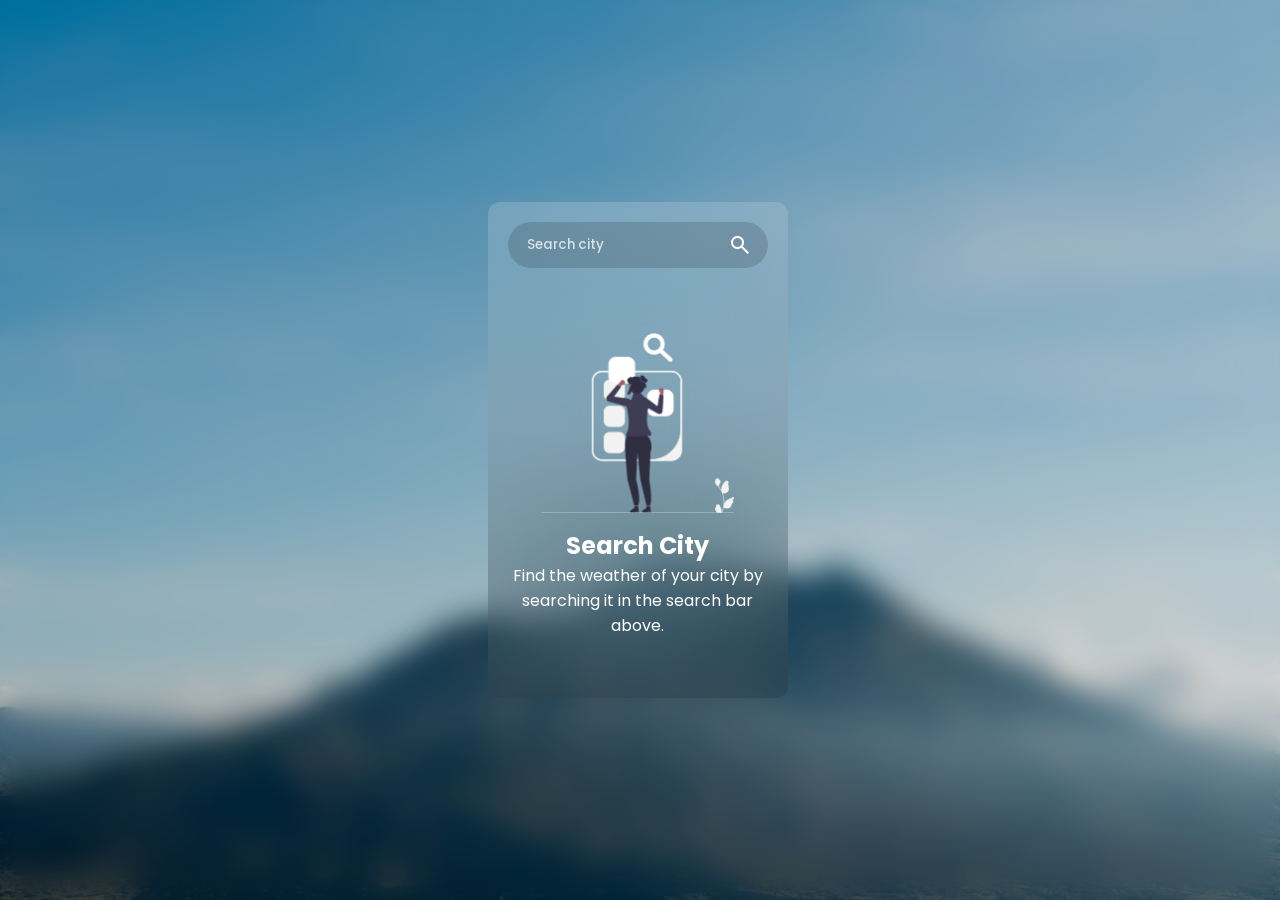
<file: index.html>
<!DOCTYPE html>
<html lang="en">
<head>
    <meta charset="UTF-8">
    <meta http-equiv="X-UA-Compatible" content="IE=edge">
    <meta name="viewport" content="width=device-width, initial-scale=1.0">
    <title>Weather App</title>
    
    <!-- FILE IMPORTS -->
    <link rel="stylesheet" href="style.css">
    <script src="script.js" defer></script>

    <!-- IMPORT GOOGLE ICONS -->
    <link rel="stylesheet" href="https://fonts.googleapis.com/css2?family=Material+Symbols+Outlined"/>
</head>
<body>
   <main class="main-container">  <!-- Main container for the app -->
        <header class="input-container">
            <input class="city-input" type="text" placeholder="Search city" id="city-input">
            <button class="search-btn" id="search-btn"> 
                <span class="material-symbols-outlined">search</span>
            </button>            
        </header>


        <section class="weather-info" style="display: none;">
            <div class="location-date-container">
                <div class="location">
                    <span class="material-symbols-outlined">
                        location_on
                    </span>
                    <h4 class="country-txt">
                        Mumbai
                    </h4>
                </div>
                <h5 class="current-date-txt regular-txt">
                    Fri, 25 April
                </h5>
            </div>

            <div class="weather-summary-container">
                <img src="assets/weather/clouds.svg" class="weather-summary-img">
                <div class="weather-summary-info">
                    <h1 class="temp-txt">29°C</h1>
                    <h3 class="condition-txt regular-txt">Clouds</h3>
                </div>
            </div>

            <div class="weather-conditions-container">
                <div class="condition-item">
                    <span class="material-symbols-outlined">
                        water_drop
                    </span>
                    <div class="condition-info">
                        <h5 class="regular-txt">Humidity</h5>
                        <h5 class="humidity-value-txt">55%</h5>
                    </div>
                </div>
                <div class="condition-item">
                    <span class="material-symbols-outlined">
                        air
                    </span>
                    <div class="condition-info">
                        <h5 class="regular-txt">Wind Speed</h5>
                        <h5 class="humidity-value-txt">2 M/s</h5>
                    </div>
                </div>
            </div>

            <div class="forecast-items-container">
                <div class="forecast-item">
                    <h5 class="forecast-item-date regular-txt">20 April</h5>
                    <img src="assets/weather/thunderstorm.svg" class="forecast-item-img">
                    <h5 class="forecast-item-temp">23°C</h5>
                </div>
                <div class="forecast-item">
                    <h5 class="forecast-item-date regular-txt">21 April</h5>
                    <img src="assets/weather/clear.svg" class="forecast-item-img">
                    <h5 class="forecast-item-temp">34°C</h5>
                </div>
                <div class="forecast-item">
                    <h5 class="forecast-item-date regular-txt">22 April</h5>
                    <img src="assets/weather/clear.svg" class="forecast-item-img">
                    <h5 class="forecast-item-temp">34°C</h5>
                </div>
                <div class="forecast-item">
                    <h5 class="forecast-item-date regular-txt">23 April</h5>
                    <img src="assets/weather/atmosphere.svg" class="forecast-item-img">
                    <h5 class="forecast-item-temp">30°C</h5>
                </div>
                <div class="forecast-item">
                    <h5 class="forecast-item-date regular-txt">24 April</h5>
                    <img src="assets/weather/clouds.svg" class="forecast-item-img">
                    <h5 class="forecast-item-temp">27°C</h5>
                </div>
                <div class="forecast-item">
                    <h5 class="forecast-item-date regular-txt">25 April</h5>
                    <img src="assets/weather/thunderstorm.svg" class="forecast-item-img">
                    <h5 class="forecast-item-temp">22°C</h5>
                </div>
            </div>
        </section>

        <section class="search-city section-message">
            <img src="assets/message/search-city.png">
            <div>
                <h1>Search City</h1>
                <h4 class="regular-txt">
                    Find the weather of your city by searching it in the search bar above.
                </h4>
            </div>
        </section>

        <section class="not-found section-message" style="display: none;">
            <img src="assets/message/not-found.png">
            <div>
                <h1>Search City</h1>
                <h4 class="regular-txt">
                    Find the weather of your city by searching it in the search bar above.
                </h4>
            </div>
        </section>
   </main>
</body>
</html>`
</file>
<file: style.css>
@import url('https://fonts.googleapis.com/css2?family=Poppins&display=swap');
@media (max-width: 400px) {
    .main-container {
      width: 90%;
      height: auto;
    }
  }
  
*{
    margin: 0;
    padding: 0;
    box-sizing: border-box;
    font-family: 'Poppins', sans-serif;
    color: white;
}

body {
    background: url('assets/bg.jpg');
    width: 100%;
    height: 100vh;
    background-size: cover;
    background-position: center;
    display:flex;
    justify-content: center;
    align-items: center;
}

body::before {
    content: '';
    position: absolute;
    top: 0;
    left: 0;
    width: 100%;
    height: 100dvh;
    background-color: rgba(0, 0, 0, 0.15);
    backdrop-filter: blur(15px);
}
body::before {
    z-index: 0;
  }
  .main-container {
    position: relative;
    z-index: 1;
  }
/* UTILITIES */
.regular-txt
{
    font-weight: 400;
}
/* END UTILITIES */

.main-container {
    /* border: solid; */
    width: 300px;
    height: 496px;
    z-index: 1;
    background: linear-gradient(
    to top, rgb(0, 0, 0,0.15), 
    rgb(255, 255, 255, 0.15));
    border-radius: 12px;
    backdrop-filter: blur(100px);
    padding: 20px;
}

/* INPUT CONTAINER */
.input-container {
    position: relative;
    margin-bottom: 25px;
}
.city-input 
{
    width: 100%;
    padding: 10px 16px;
    border-radius: 99px;
    border: 3px solid transparent;
    background: rgb(0, 0, 0, 0.15);
    outline: none;
    font-weight: 500;
    transition: 0.25s border;
    padding-right: 45px;
}

.city-input:focus
{
    border: 3px solid rgb(255, 255, 255, 0.75);
}
.city-input::placeholder
{
    color: rgb(255, 255, 255, 0.75);
}
.search-btn
{
    position: absolute;
    right: 16px;
    top: 50%;
    transform: translateY(-50%);
    background: none;
    display: flex;
    border: none;
    cursor: pointer;
}

/* END INPUT CONTAINER */

/* SECTION: WEATHER INFO */
.weather-info
{
    display: flex;
    flex-direction: column;
    gap: 25px;
}

.location-date-container
{
    display: flex;
    justify-content: space-between;
    align-items: center;
}
.location
{
    display: flex;
    gap: 6px;
    align-items: center;
}
.weather-summary-container
{
    display: flex;
    justify-content: space-between;
    align-items: center;
}
.weather-summary-img
{
    width: 120px;
    height: 120px;
}
.weather-summary-info
{
    text-align: end;
}

.weather-conditions-container
{
    display: flex;
    justify-content: space-between;
}

.condition-item
{
    display: flex;
    align-items: center;
    gap: 6px;
}

.condition-item span
{
    font-size: 30px;
}

.forecast-items-container
{
    display: flex;
    gap: 15px;
    overflow-x: scroll;
    padding-bottom: 12px;
    scrollbar-width: thin; /* For Firefox */
    scrollbar-color: rgba(255, 255, 255, 0.2) transparent;

}

.forecast-items-container::-webkit-scrollbar
{
    height: 6px;
}

.forecast-items-container::-webkit-scrollbar-track
{
   /* background: rgb(0, 0, 0, 0.1); */
   background: transparent;
   border-radius: 99px; 
}

.forecast-items-container::-webkit-scrollbar-thumb
{
    background: rgba(255, 255, 255, 0.2);
    border-radius: 99px;
}

.forecast-item
{
    min-width: 70px;
    background: rgb(255, 255, 255, 0.1);
    display: flex;
    flex-direction: column;
    gap: 6px;
    padding: 10px;
    align-items: center;
    border-radius: 12px;
    transition: 0.25s background;
    cursor: pointer;
}

.forecast-item:hover
{
    background: rgb(255, 255, 255, 0.2);
    
}

.forecast-item img
{
    width: 35px;
    height: 35px;
}
/* END SECTION: WEATHER INFO */

/* SECTION: MESSAGE */
.section-message
{
    display: flex;
    flex-direction: column;
    align-items: center;
    text-align: center;
    gap: 15px;
    margin-top: 25%;
}
.section-message img
{
    height: 180px;
    width: fit-content;
}

/* END SECTION: MESSAGE */
</file>
<file: public/style.css>
@import url('https://fonts.googleapis.com/css2?family=Poppins&display=swap');
@media (max-width: 400px) {
    .main-container {
      width: 90%;
      height: auto;
    }
  }
  
*{
    margin: 0;
    padding: 0;
    box-sizing: border-box;
    font-family: 'Poppins', sans-serif;
    color: white;
}

body {
    background: url('assets/bg.jpg');
    width: 100%;
    height: 100vh;
    background-size: cover;
    background-position: center;
    display:flex;
    justify-content: center;
    align-items: center;
}

body::before {
    content: '';
    position: absolute;
    top: 0;
    left: 0;
    width: 100%;
    height: 100dvh;
    background-color: rgba(0, 0, 0, 0.15);
    backdrop-filter: blur(15px);
}
body::before {
    z-index: 0;
  }
  .main-container {
    position: relative;
    z-index: 1;
  }
/* UTILITIES */
.regular-txt
{
    font-weight: 400;
}
/* END UTILITIES */

.main-container {
    /* border: solid; */
    width: 300px;
    height: 496px;
    z-index: 1;
    background: linear-gradient(
    to top, rgb(0, 0, 0,0.15), 
    rgb(255, 255, 255, 0.15));
    border-radius: 12px;
    backdrop-filter: blur(100px);
    padding: 20px;
}

/* INPUT CONTAINER */
.input-container {
    position: relative;
    margin-bottom: 25px;
}
.city-input 
{
    width: 100%;
    padding: 10px 16px;
    border-radius: 99px;
    border: 3px solid transparent;
    background: rgb(0, 0, 0, 0.15);
    outline: none;
    font-weight: 500;
    transition: 0.25s border;
    padding-right: 45px;
}

.city-input:focus
{
    border: 3px solid rgb(255, 255, 255, 0.75);
}
.city-input::placeholder
{
    color: rgb(255, 255, 255, 0.75);
}
.search-btn
{
    position: absolute;
    right: 16px;
    top: 50%;
    transform: translateY(-50%);
    background: none;
    display: flex;
    border: none;
    cursor: pointer;
}

/* END INPUT CONTAINER */

/* SECTION: WEATHER INFO */
.weather-info
{
    display: flex;
    flex-direction: column;
    gap: 25px;
}

.location-date-container
{
    display: flex;
    justify-content: space-between;
    align-items: center;
}
.location
{
    display: flex;
    gap: 6px;
    align-items: center;
}
.weather-summary-container
{
    display: flex;
    justify-content: space-between;
    align-items: center;
}
.weather-summary-img
{
    width: 120px;
    height: 120px;
}
.weather-summary-info
{
    text-align: end;
}

.weather-conditions-container
{
    display: flex;
    justify-content: space-between;
}

.condition-item
{
    display: flex;
    align-items: center;
    gap: 6px;
}

.condition-item span
{
    font-size: 30px;
}

.forecast-items-container
{
    display: flex;
    gap: 15px;
    overflow-x: scroll;
    padding-bottom: 12px;
    scrollbar-width: thin; /* For Firefox */
    scrollbar-color: rgba(255, 255, 255, 0.2) transparent;

}

.forecast-items-container::-webkit-scrollbar
{
    height: 6px;
}

.forecast-items-container::-webkit-scrollbar-track
{
   /* background: rgb(0, 0, 0, 0.1); */
   background: transparent;
   border-radius: 99px; 
}

.forecast-items-container::-webkit-scrollbar-thumb
{
    background: rgba(255, 255, 255, 0.2);
    border-radius: 99px;
}

.forecast-item
{
    min-width: 70px;
    background: rgb(255, 255, 255, 0.1);
    display: flex;
    flex-direction: column;
    gap: 6px;
    padding: 10px;
    align-items: center;
    border-radius: 12px;
    transition: 0.25s background;
    cursor: pointer;
}

.forecast-item:hover
{
    background: rgb(255, 255, 255, 0.2);
    
}

.forecast-item img
{
    width: 35px;
    height: 35px;
}
/* END SECTION: WEATHER INFO */

/* SECTION: MESSAGE */
.section-message
{
    display: flex;
    flex-direction: column;
    align-items: center;
    text-align: center;
    gap: 15px;
    margin-top: 25%;
}
.section-message img
{
    height: 180px;
    width: fit-content;
}

/* END SECTION: MESSAGE */
</file>
